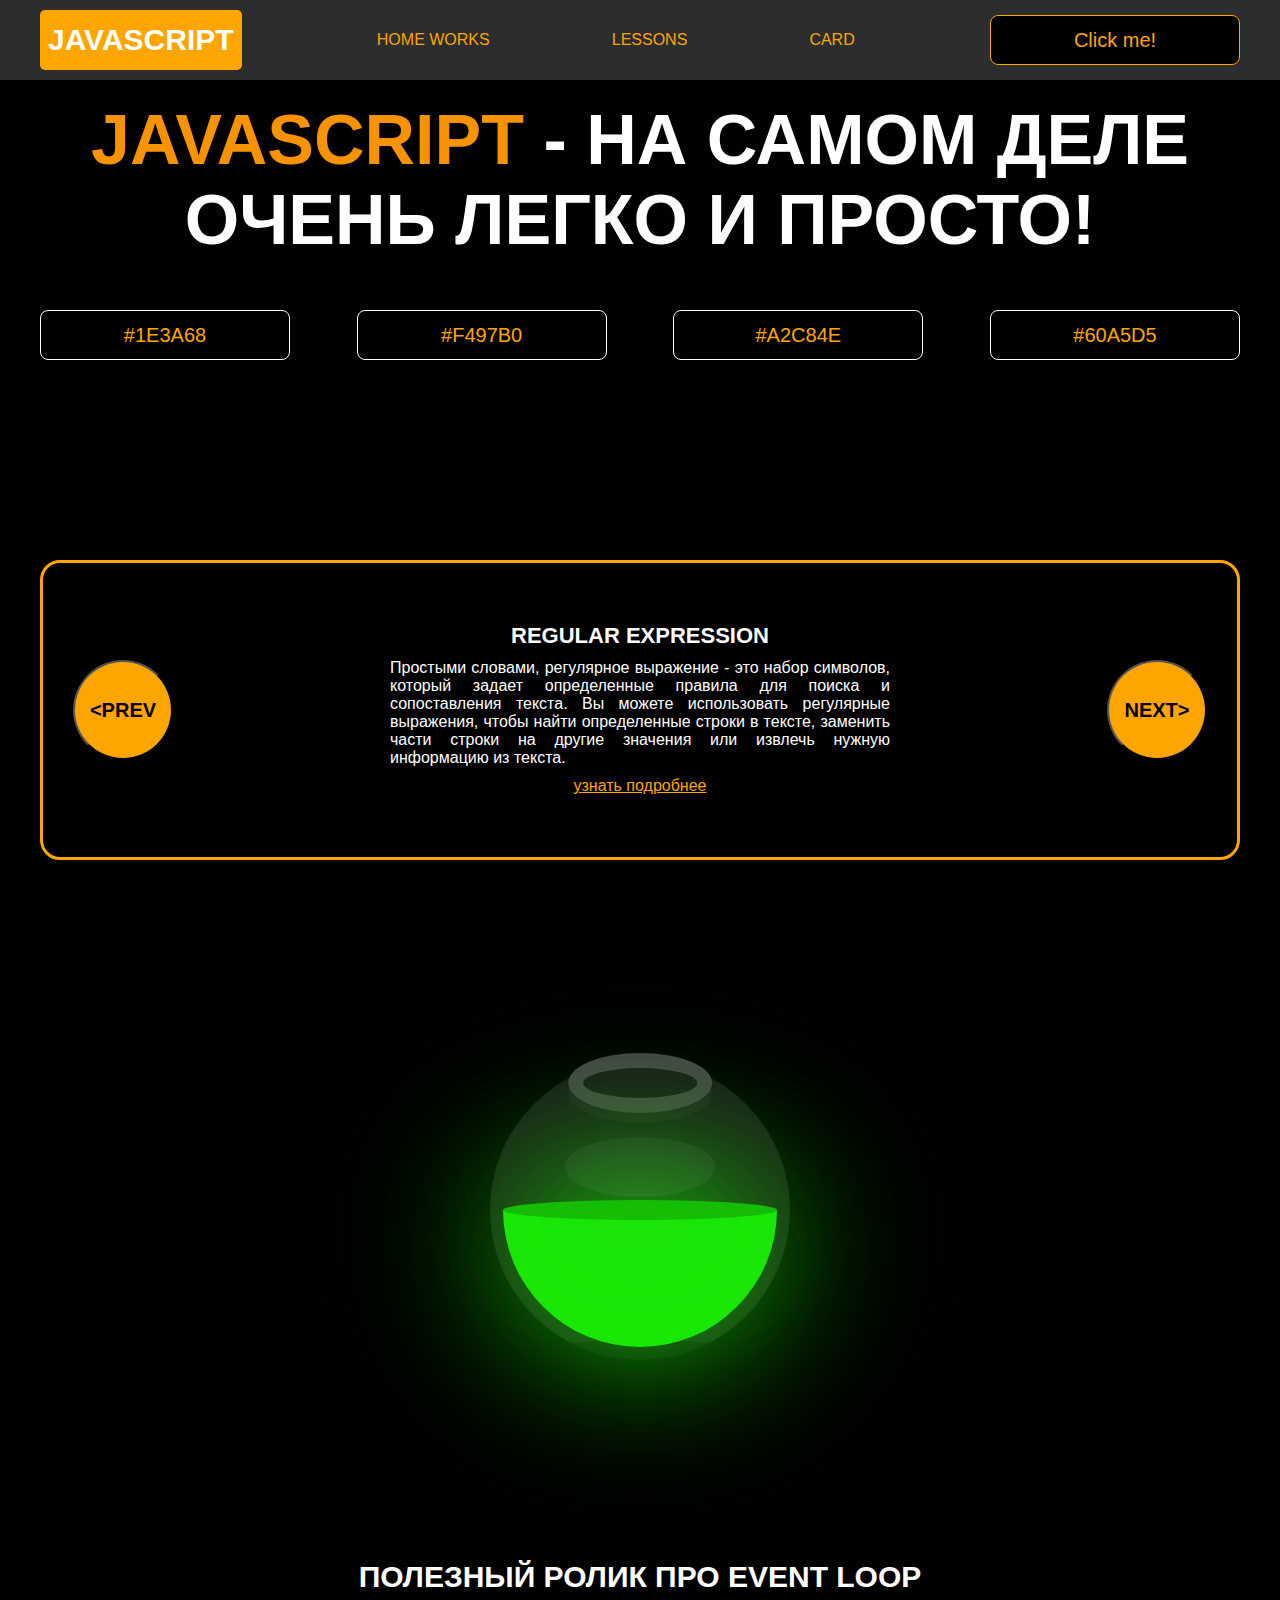
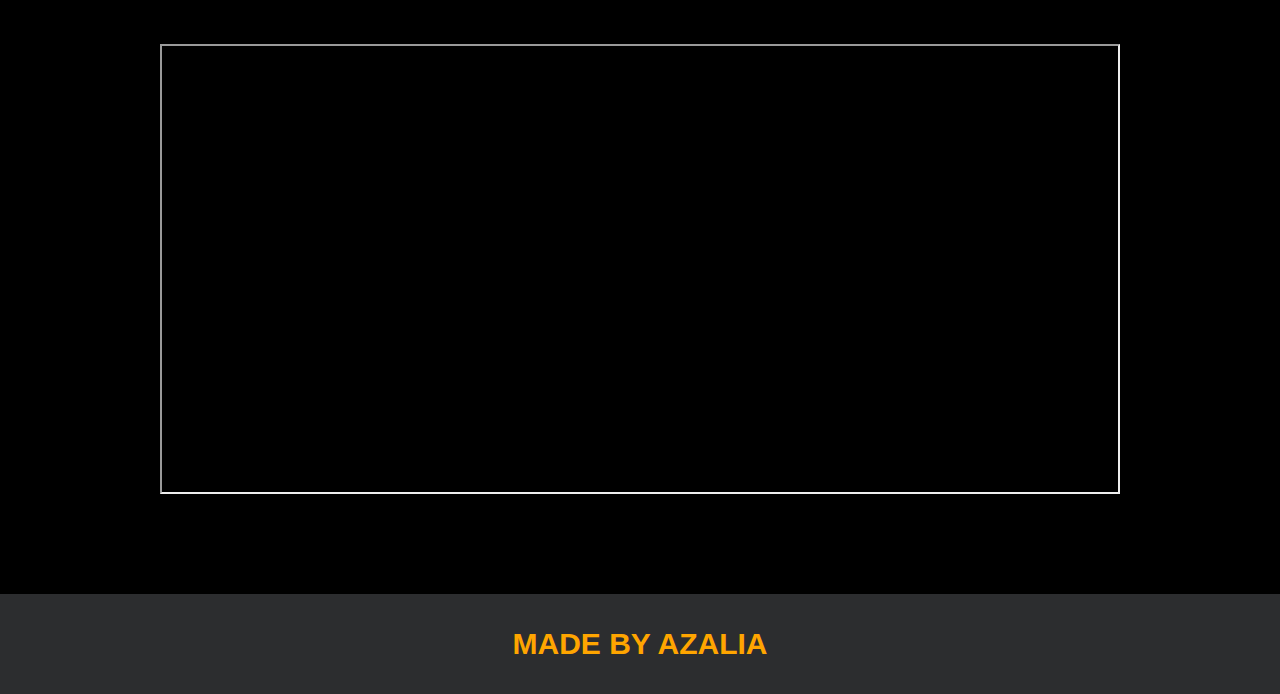
<file: project 6/project/index.html>
<!DOCTYPE html>
<html lang="en">
<head>
    <meta charset="UTF-8">
    <title>Java Script</title>
    <link rel="stylesheet" href="css/style.css">
    <link rel="stylesheet" href="css/core.css">
</head>
<body>

<div class="wrapper">
    <div class="header">
        <div class="container">
            <div class="inner_header">
                <a href="index.html">
                    <div class="logotype">
                        <h2>JavaScript</h2>
                    </div>
                </a>
                <ul class="menu">
                    <li class="menu_link">
                        <a href="pages/home_works.html">Home Works</a>
                    </li>
                    <li class="menu_link">
                        <a href="pages/lessons.html">Lessons</a>
                    </li>
                    <li class="menu_link">
                        <a href="pages/card.html">Card</a>
                    </li>
                </ul>
                <button class="btn" id="btn-get">Click me!</button>
            </div>
        </div>
    </div>

    <div class="main_block">
        <div class="container">
            <div class="inner_main">
                <h1><strong id="js-color">JavaScript</strong> - на самом деле очень легко и просто!</h1>
                <div class="colors-buttons">
                    <button class="btn btn-color"></button>
                    <button class="btn btn-color"></button>
                    <button class="btn btn-color"></button>
                    <button class="btn btn-color"></button>
                </div>
            </div>
        </div>
    </div>

    <div class="slider_block">
        <div class="container">
            <div class="inner_slider">
                <div class="slider">
                    <button class="btn-slide" id="prev">&lt;prev</button>
                    <div class="slide active_slide">
                        <div class="slide_card">
                            <h3>regular expression</h3>
                            <p>Простыми словами, регулярное выражение - это набор символов, который задает определенные правила для поиска и сопоставления текста. Вы можете использовать регулярные выражения, чтобы найти определенные строки в тексте, заменить части строки на другие значения или извлечь нужную информацию из текста.</p>
                            <a href="https://developer.mozilla.org/ru/docs/Web/JavaScript/Guide/Regular_expressions" target="_blank">узнать подробнее</a>
                        </div>
                    </div>
                    <div class="slide">
                        <div class="slide_card">
                            <h3>recursion</h3>
                            <p>Простыми словами, рекурсия - это, когда функция делает повторяющиеся вызовы самой себя для решения задачи, пока не достигнет определенного условия выхода из рекурсии.</p>
                            <a href="https://learn.javascript.ru/recursion" target="_blank">узнать подробнее</a>
                        </div>
                    </div>
                    <div class="slide">
                        <div class="slide_card">
                            <h3>json</h3>
                            <p>Простыми словами, JSON - это способ представления данных в виде текста, чтобы они могли быть легко поняты и использованы различными программами. Он использует простые правила для описания объектов и массивов, а также для представления простых типов данных, таких как строки, числа, логические значения и т.д.</p>
                            <a href="https://developer.mozilla.org/ru/docs/Learn/JavaScript/Objects/JSON" target="_blank">узнать подробнее</a>
                        </div>
                    </div>
                    <div class="slide">
                        <div class="slide_card">
                            <h3>event loop</h3>
                            <p>Простыми словами, event loop похож на дежурного, который непрерывно проверяет, произошло ли какое-либо событие, и реагирует на него, когда оно происходит. Он имеет список задач, которые нужно выполнить, и он перебирает этот список событий одно за другим, обрабатывая каждое событие, когда оно наступает.</p>
                            <a href="https://highload.today/kak-ustroen-event-loop-v-javascript-parallelnaya-model-i-tsikl-sobytij/" target="_blank">узнать подробнее</a>
                        </div>
                    </div>
                    <button class="btn-slide" id="next">next&gt;</button>
                </div>
            </div>
        </div>
    </div>

    <div class="botlle">
        <div class="container">
            <div class="bottle_inner">
                <a href="pages/monster.html">
                    <div class="bowl">
                        <div class="shadow"></div>
                        <div class="liquid"></div>

                    </div>
                </a>
            </div>
        </div>
    </div>

    <div class="block_video">
        <div class="container">
            <h3>Полезный ролик про Event Loop</h3>
            <div class="inner_block_video">
                <iframe width="80%" height="450" src="https://www.youtube.com/embed/zDlg64fsQow" title="YouTube video player" frameborder="2" allow="autoplay; clipboard-write; encrypted-media; gyroscope; picture-in-picture; web-share" allowfullscreen></iframe>
            </div>
        </div>
    </div>

    <div class="footer">
        <div class="container">
            <a href="https://www.instagram.com/a.mairambekova_/" target="_blank">
                <div class="inner_footer">
                    <h2>Made by Azalia</h2>
                </div>
            </a>
        </div>
    </div>
</div>

<div class="modal">
    <div class="modal_dialog">
        <div class="modal_content">
            <form action="#">
                <div class="modal_close">&times;</div>
                <div class="modal_title">Мы свяжемся с вами как можно быстрее!</div>
                <input
                    required
                    placeholder="Ваше имя"
                    name="name"
                    type="text"
                    class="modal_input"
                >
                <input
                    required
                    placeholder="Ваш номер телефона"
                    name="phone"
                    type="text"
                    class="modal_input"
                >
                <button class="btn btn_dark btn_min">Перезвонить мне</button>
            </form>
        </div>
    </div>
</div>

</body>
<script src="js/main.js"></script>
<script src="js/modal.js"></script>
</html>
</file>
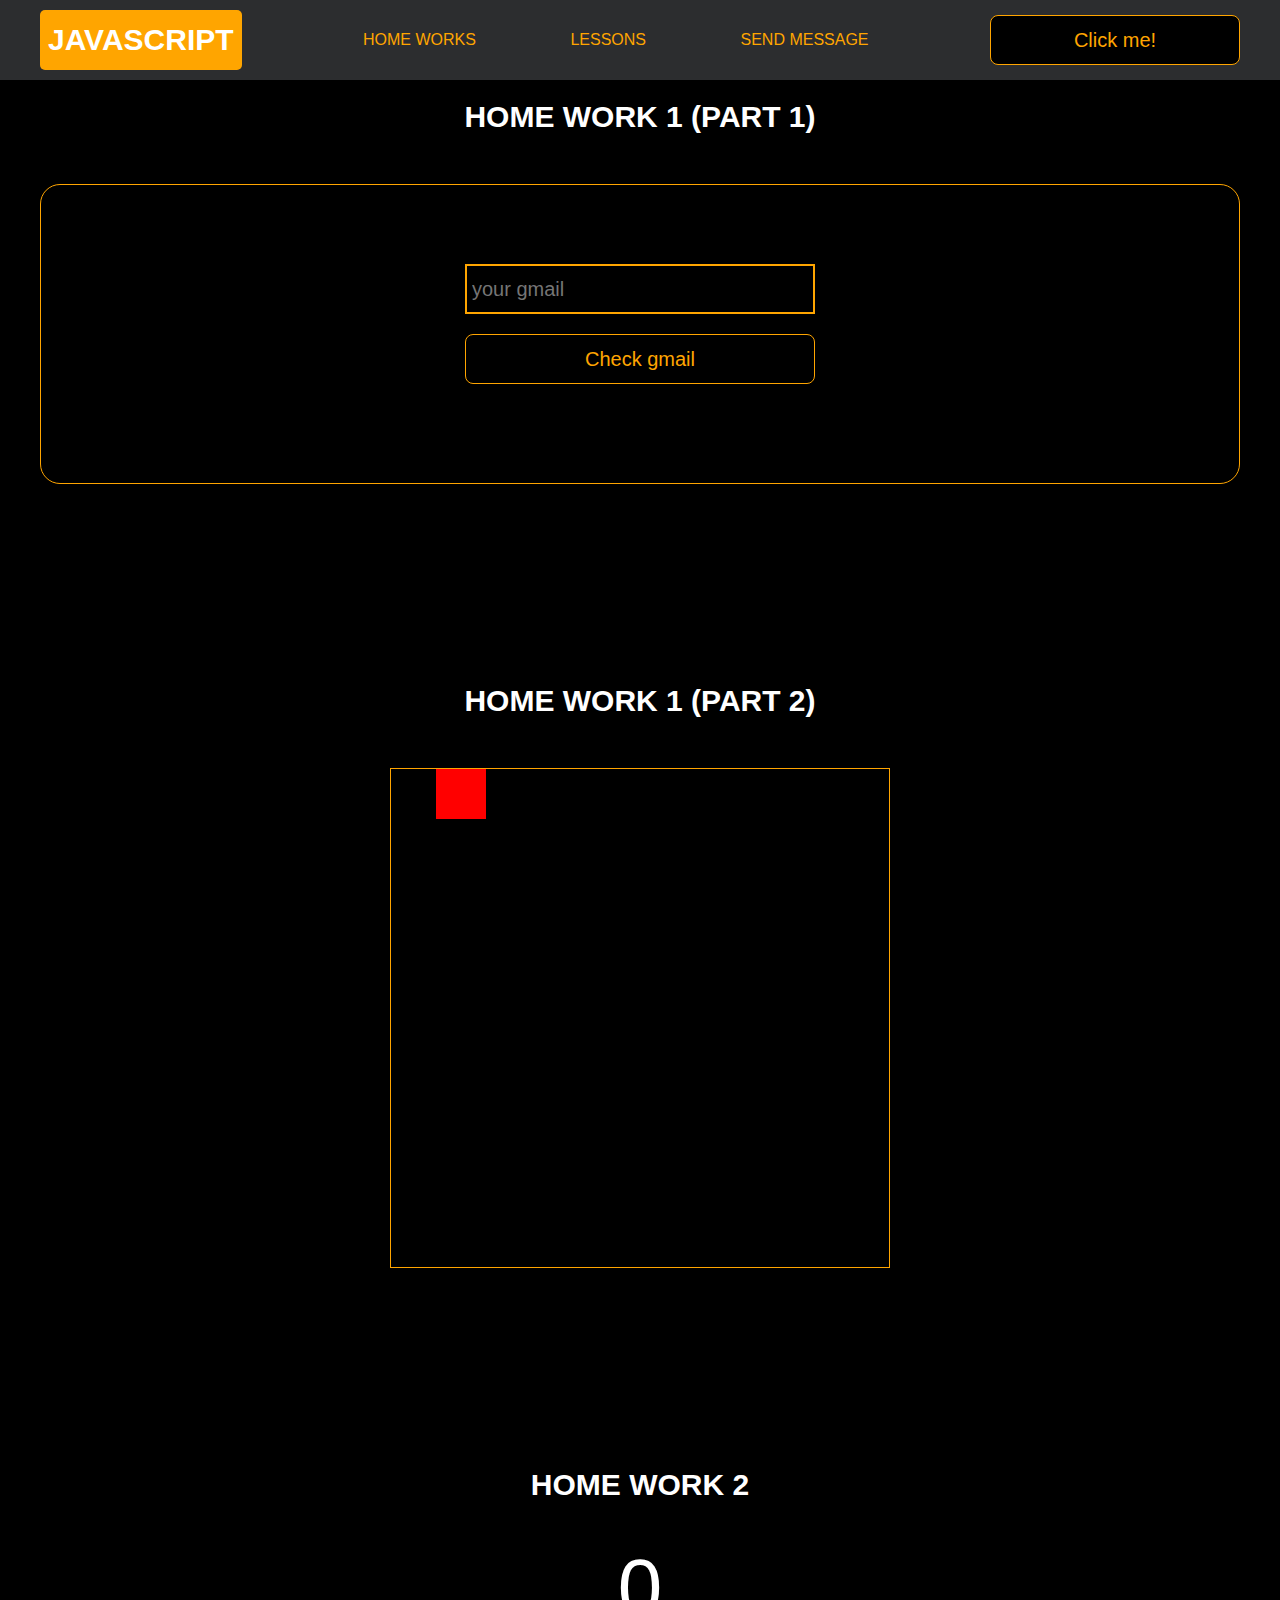
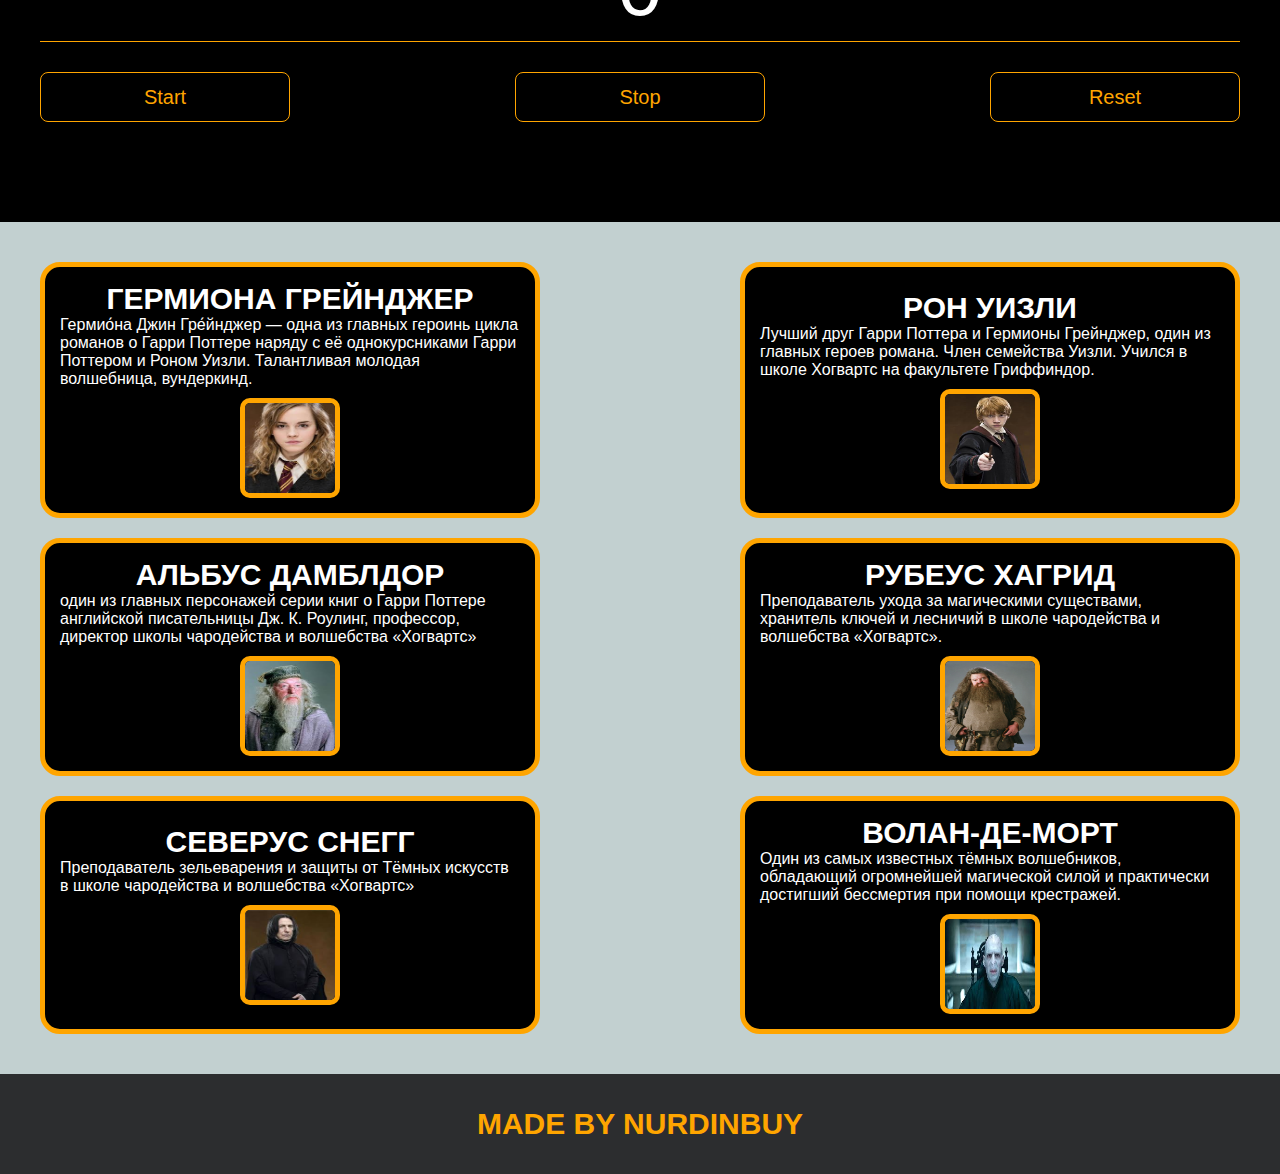
<file: project 5/project/pages/home_works.html>
<!DOCTYPE html>
<html lang="en">
<head>
    <meta charset="UTF-8">
    <title>Home Works</title>
    <link rel="stylesheet" href="../css/style.css">
    <link rel="stylesheet" href="../css/core.css">
    <link rel="stylesheet" href="../css/home_works.css">
</head>
<body>

<div class="wrapper">
    <div class="header">
        <div class="container">
            <div class="inner_header">
                <a href="../index.html">
                    <div class="logotype">
                        <h2>Java<span>Script</span></h2>
                    </div>
                </a>
                <ul class="menu">
                    <li class="menu_link">
                        <a href="../pages/home_works.html">Home Works</a>
                    </li>
                    <li class="menu_link">
                        <a href="../pages/lessons.html">Lessons</a>
                    </li>
                    <li class="menu_link">
                        <a href="https://t.me/NurDinBuy16" target="_blank">Send message</a>
                    </li>
                </ul>
                <button class="btn" id="btn-get">Click me!</button>
            </div>

        </div>
    </div>

    <div class="gmail_block">
        <div class="container">
            <h3>Home work 1 (part 1)</h3>
            <div class="inner_gmail_block">
                <div class="form_gmail">
                    <label for="gmail_input"></label>
                    <input type="text" id="gmail_input" placeholder="your gmail">
                    <button class="btn" id="gmail_button">Check gmail</button>
                    <span class="checker" id="gmail_result"></span>
                </div>
            </div>
        </div>
    </div>

    <div class="move_block">
        <div class="container">
            <h3>Home work 1 (part 2)</h3>
            <div class="inner_move_block">
                <div class="parent_block">
                    <div class="child_block"></div>
                </div>
            </div>
        </div>
    </div>

    <div class="stopwatch">
        <div class="container">
            <h3>Home work 2 </h3>
            <div class="time">
                <div class="time_block">
                    <div class="interval" id="seconds">0</div>
                </div>
            </div>
            <div class="time_buttons">
                <button class="btn" id="start">Start</button>
                <button class="btn" id="stop">Stop</button>
                <button class="btn" id="reset">Reset</button>
            </div>
        </div>
    </div>
    <div class="catalog">

    </div>

    <div class="footer">
        <div class="container">
            <a href="https://www.instagram.com/nurdinbuy/" target="_blank">
                <div class="inner_footer">
                    <h2>Made by NurDinBuy</h2>
                </div>
            </a>
        </div>
    </div>
</div>

<div class="modal">
    <div class="modal_dialog">
        <div class="modal_content">
            <form action="#">
                <div class="modal_close">&times;</div>
                <div class="modal_title">Мы свяжемся с вами как можно быстрее!</div>
                <input required placeholder="Ваше имя" name="name" type="text" class="modal_input">
                <input required placeholder="Ваш номер телефона" name="phone" type="phone" class="modal_input">
                <button class="btn btn_dark btn_min">Перезвонить мне</button>
            </form>
        </div>
    </div>
</div>
<div class="characters_container"></div>
</body>
<script src="../js/home_works.js"></script>
<script src="../js/modal.js"></script>
</html>
</file>
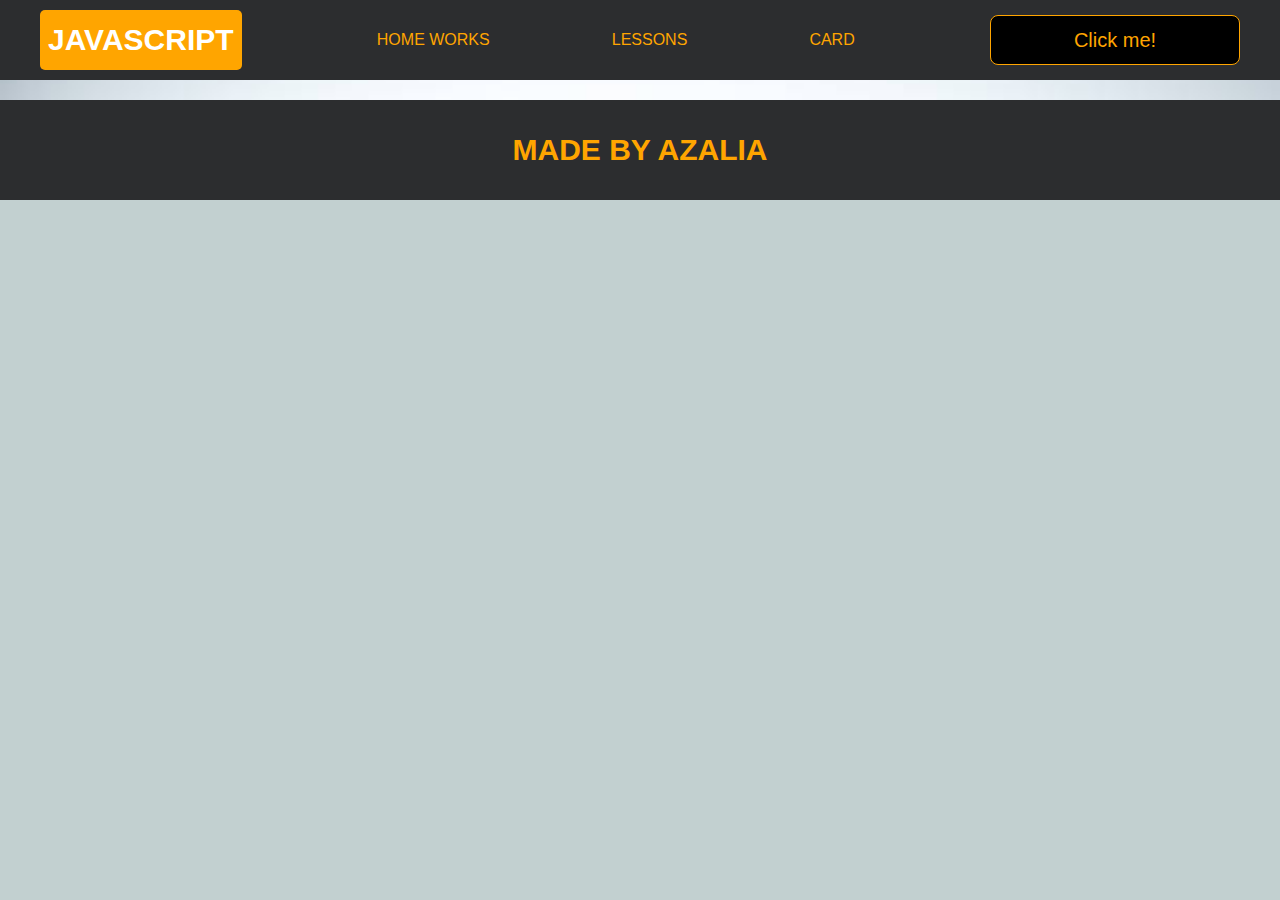
<file: project 6/project/pages/card.html>
<!DOCTYPE html>
<html lang="en">
<head>
  <meta charset="UTF-8">
  <title>Title</title>
  <link rel="stylesheet" href="../css/style.css">
  <link rel="stylesheet" href="../css/core.css">
  <link rel="stylesheet" href="../css/style.css">
  <link rel="stylesheet" href="../css/card.css">
</head>
<body>
<div class="wrapper">
  <div class="header">
    <div class="container">
      <div class="inner_header">
        <a href="../index.html">
          <div class="logotype">
            <h2>JavaScript</h2>
          </div>
        </a>
        <ul class="menu">
          <li class="menu_link">
            <a href="../pages/home_works.html">Home Works</a>
          </li>
          <li class="menu_link">
            <a href="../pages/lessons.html">Lessons</a>
          </li>
          <li class="menu_link">
            <a href="../pages/card.html">Card</a>
          </li>
        </ul>
        <button class="btn" id="btn-get">Click me!</button>
      </div>
    </div>
  </div>
  <div class="main">

  </div>
  <div class="footer">
    <div class="container">
      <a href="https://www.instagram.com/a.mairambekova_/" target="_blank">
        <div class="inner_footer">
          <h2>Made by Azalia</h2>
        </div>
      </a>
    </div>
  </div>
</div>
<div class="modal">
  <div class="modal_dialog">
    <div class="modal_content">
      <form action="#">
        <div class="modal_close">&times;</div>
        <div class="modal_title">Мы свяжемся с вами как можно быстрее!</div>
        <input required placeholder="Ваше имя" name="full_name" type="text" class="modal_input">
        <input required placeholder="Ваш номер телефона" name="phone" type="phone" class="modal_input">
        <button class="btn btn_dark btn_min">Перезвонить мне</button>
      </form>
    </div>
  </div>
</div>
</body>
<script src="../js/main.js"></script>
<script src="../js/modal.js"></script>
<script src="../js/card.js"></script>
</html>
</file>
<file: project 6/project/css/style.css>
/* HEADER */

.header {
    height: 80px;
    background: #2c2d2f;
    display: flex;
    align-items: center;
    width: 100%;
    position: fixed;
    top: 0;
    z-index: 2;
}

.inner_header {
    height: 100%;
    display: flex;
    align-items: center;
    justify-content: space-between;
}

/* LOGOTYPE */

.logotype {
    display: flex;
    align-items: center;
    justify-content: center;
    font-size: 22px;
    height: 60px;
    width: fit-content;
    background: var(--orange);
    padding: 8px;
    color: white;
    border-radius: 5px;
    cursor: pointer;
}

/* HEADER MENU */

.menu {
    display: flex;
    justify-content: space-around;
    width: 600px;
}

.menu_link a {
    color: var(--orange);
    text-transform: uppercase;
}

.menu_link a:hover {
    text-decoration: underline;
}

/* MAIN BLOCK */

.main_block {
    padding: 100px 0;
    background: black;
}

/* BUTTONS COLOR PICKER */

.colors-buttons {
    display: flex;
    justify-content: space-between;
    margin-top: 50px;
}

.btn-color {
    border-radius: 20px;
    border-color: white !important;
}

/* FOOTER */

.footer {
    background: #2c2d2f;
    width: 100%;
}

.inner_footer {
    display: flex;
    align-items: center;
    justify-content: center;
    height: 100px;
}

.footer h2 {
    text-transform: uppercase;
    color: var(--orange);
    font-weight: 600;
}


/* SLIDER BLOCK */

.slider_block {
    padding: 100px 0;
    background: black;
}

.slider {
    position: relative;
    width: 100%;
    height: 300px;
    overflow: hidden;
    border: 3px solid var(--orange);
    border-radius: 20px;
    display: flex;
    align-items: center;
    justify-content: space-between;
    padding: 0 30px;
}

.slide {
    position: absolute;
    top: 60px;
    left: 0;
    width: 100%;
    height: 100%;
    display: none;
    transition: opacity 0.5s ease-in-out;
}

.slide_card {
    color: white;
    margin: 0 auto;
    width: 500px;
    text-align: center;
}

.slide_card h3 {
    color: white;
    text-transform: uppercase;
    font-size: 22px;
}

.slide_card p {
    font-size: 16px;
    text-align: justify;
    margin: 10px 0;
}

.slide_card a {
    color: var(--orange);
    text-decoration: underline;
}

.slide.active_slide {
    display: block;
}

/* VIDEO BLOCK */

.block_video {
    background: black;
    padding: 100px 0;
}

.inner_block_video {
    display: flex;
    justify-content: center;
    margin-top: 50px;
}

/* MODAL */

.modal {
    position: fixed;
    height: 100%;
    width: 100%;
    top: 0;
    left: 0;
    z-index: 2;
    background: rgba(0, 0, 0, 0.5);
    backdrop-filter: blur(10px);
    display: none;
}

.modal_dialog {
    max-width: 500px;
    margin: 200px auto;
}

.modal_content {
    position: relative;
    width: 100%;
    padding: 40px;
    background-color: black;
    border: 2px solid var(--orange);
    border-radius: 4px;
    max-height: 80vh;
    overflow-y: auto;
}

.modal_content form {
    display: flex;
    flex-direction: column;
    align-items: center;
}

.modal_close {
    position: absolute;
    top: 8px;
    right: 14px;
    font-size: 30px;
    color: red;
    opacity: 0.5;
    font-weight: 700;
    border: none;
    background-color: transparent;
    cursor: pointer;
}

.modal_title {
    text-align: center;
    font-size: 22px;
    text-transform: uppercase;
    color: white;
}

.modal_input, .btn_min {
    width: 100% !important;
    margin-top: 10px;
}


/*-------BOTTLE-------*/

.botlle {
    background: black;
    padding: 100px 0;
}

.bottle_inner {
    display: flex;
    justify-content: center;
    align-items: center;
}

.bowl {
    position: relative;
    width: 300px;
    height: 300px;
    background: rgba(255, 255, 255, 0.1);
    border-radius: 50%;
    border: 8px solid transparent;
    animation: animate 5s linear infinite;
    transform-origin: bottom center;
    animation-play-state: run;
}

@keyframes animate {
    0% {
        transform: rotate(0deg);
    }
    25% {
        transform: rotate(22deg);
    }
    50% {
        transform: rotate(0deg);
    }
    75% {
        transform: rotate(-22deg);
    }
    100% {
        filter: hue-rotate(360deg);
    }
}

.bowl::before {
    content: "";
    position: absolute;
    top: -15px;
    left: 50%;
    transform: translateX(-50%);
    width: 40%;
    height: 30px;
    border: 15px solid #444;
    border-radius: 50%;
    box-shadow: 0 10px #222;

}

.bowl::after {
    content: "";
    position: absolute;
    top: 35%;
    left: 50%;
    transform: translate(-50%, -50%);
    width: 150px;
    height: 60px;
    background: rgba(255, 255, 255, 0.05);
    transform-origin: center;
    animation: animatebowlshadow 5s linear infinite;
    border-radius: 50%;
    animation-play-state: running;

}


@keyframes animatebowlshadow {
    0% {
        left: 50%;
        width: 150px;
        height: 60px;
    }
    25% {
        left: 55%;
        width: 140px;
        height: 65px;
    }
    50% {
        left: 50%;
        width: 150px;
        height: 60px;
    }
    75% {
        left: 45%;
        width: 140px;
        height: 65px;
    }
    100% {


    }
}


.liquid {
    position: absolute;
    top: 50%;
    left: 5px;
    right: 5px;
    bottom: 5px;
    background: #1ae907;
    border-bottom-left-radius: 150px;
    border-bottom-right-radius: 150px;
    filter: drop-shadow(0 0 80px #1ae907);
    transform-origin: top center;
    animation: animateliquid 5s linear infinite;
    animation-play-state: running;
}

@keyframes animateliquid {
    0% {
        transform: rotate(0deg);
    }
    25% {
        transform: rotate(-22deg);
    }
    30% {
        transform: rotate(-23deg);
    }
    50% {
        transform: rotate(0deg);
    }
    75% {
        transform: rotate(22deg);
    }
    80% {
        transform: rotate(23deg);
    }
    100% {
        transform: rotate(0deg);
    }


}

.liquid::before {
    content: "";
    position: absolute;
    top: -10px;
    width: 100%;
    height: 20px;
    background: #15be05;
    border-radius: 50%;
    filter: drop-shadow(0 0 80px #15be05);
}

.shadow {
    position: absolute;
    top: calc(50% + 150px);
    left: 50%;
    transform: translate(-50%, -50%);
    width: 260px;
    height: 40px;
    background: rgba(0, 0, 0, 0.5);
    border-radius: 50%;
    animation: animateshadow 5s linear infinite;
    animation-play-state: running;

}

@keyframes animateshadow {
    0% {
        left: 50%;
        width: 260px;
        height: 40px;
        top: calc(50% + 150px);

    }

    25% {
        left: 55%;
        width: 265px;
        height: 30px;
        top: calc(50% + 130px);

    }
    50% {
        left: 50%;
        width: 260px;
        height: 40px;
        top: calc(50% + 150px);

    }
    75% {
        left: 45%;
        width: 265px;
        height: 30px;
        top: calc(50% + 130px);

    }
    100% {
    }
}


.card {
    border: 1px solid #ccc;
    padding: 10px;
    margin: 10px;
    display: inline-block;
}
.card img {
    width: 100px;
    height: 100px;
}
</file>
<file: project 6/project/css/core.css>
* {
    margin: 0;
    padding: 0;
    box-sizing: border-box;
}

.container {
    width: 1200px;
    margin: 0 auto;
}

body {
    font-family: "Britannic Bold", sans-serif;
    background: #c2d0d0;
}

.btn {
    width: 250px;
    height: 50px;
    font-size: 20px;
    cursor: pointer;
    border: 1px solid var(--orange);
    background: black;
    color: var(--orange);
    border-radius: 8px;
}

.btn:hover {
    background: #414349;
}

.btn:active {
    background: #56585D;
    border: 2px solid var(--orange);
}

a {
    text-decoration: none;
}

li {
    list-style: none;
}

h1 {
    text-align: center;
    font-size: 70px;
    color: white;
    margin: 0 auto;
    text-transform: uppercase;
    font-weight: 600;
}

h2 {
    text-align: center;
    font-size: 30px;
    color: white;
    margin: 0 auto;
    text-transform: uppercase;
    font-weight: 600;
}

h3 {
    text-align: center;
    font-size: 30px;
    color: white;
    margin: 0 auto;
    text-transform: uppercase;
    font-weight: 600;
}

h4 {
    font-size: 24px;
    color: white;
    text-transform: uppercase;
    font-weight: 600;
}

strong {
    color: #F79300;
}

label {
    font-size: 24px;
    color: var(--orange);
}

input {
    width: 350px;
    height: 50px;
    font-size: 20px;
    padding-left: 5px;
    color: var(--orange);
    background: black;
    border: 2px solid var(--orange);
}

.checker {
    color: white;
    font-size: 30px;
}

.btn-slide {
    display: block;
    width: 100px;
    height: 100px;
    background: var(--orange);
    color: black;
    font-size: 20px;
    text-transform: uppercase;
    border-radius: 50%;
    font-weight: 800;
    z-index: 1;
}

.btn-slide:hover {
    background: #b68733 !important;
    cursor: pointer;
    color: white;
}

:root {
    --orange: orange;
    --black: black;
}
</file>
<file: project 5/project/css/style.css>
/* HEADER */

.header {
    height: 80px;
    background: #2c2d2f;
    display: flex;
    align-items: center;
    width: 100%;
    position: fixed;
    top: 0;
    z-index: 2;
}

.inner_header {
    height: 100%;
    display: flex;
    align-items: center;
    justify-content: space-between;
}

/* LOGOTYPE */

.logotype {
    display: flex;
    align-items: center;
    justify-content: center;
    font-size: 22px;
    height: 60px;
    width: fit-content;
    background: var(--orange);
    padding: 8px;
    color: white;
    border-radius: 5px;
    cursor: pointer;
}

/* HEADER MENU */

.menu {
    display: flex;
    justify-content: space-around;
    width: 600px;
}

.menu_link a {
    color: var(--orange);
    text-transform: uppercase;
}

.menu_link a:hover {
    text-decoration: underline;
}

/* MAIN BLOCK */

.main_block {
    padding: 100px 0;
    background: black;
}

/* BUTTONS COLOR PICKER */

.colors-buttons {
    display: flex;
    justify-content: space-between;
    margin-top: 50px;
}

.btn-color {
    border-radius: 20px;
    border-color: white !important;
}

/* FOOTER */

.footer {
    background: #2c2d2f;
    width: 100%;
}

.inner_footer {
    display: flex;
    align-items: center;
    justify-content: center;
    height: 100px;
}

.footer h2 {
    text-transform: uppercase;
    color: var(--orange);
    font-weight: 600;
}


/* SLIDER BLOCK */

.slider_block {
    padding: 100px 0;
    background: black;
}

.slider {
    position: relative;
    width: 100%;
    height: 300px;
    overflow: hidden;
    border: 3px solid var(--orange);
    border-radius: 20px;
    display: flex;
    align-items: center;
    justify-content: space-between;
    padding: 0 30px;
}

.slide {
    position: absolute;
    top: 60px;
    left: 0;
    width: 100%;
    height: 100%;
    display: none;
    transition: opacity 0.5s ease-in-out;
}

.slide_card {
    color: white;
    margin: 0 auto;
    width: 500px;
    text-align: center;
}

.slide_card h3 {
    color: white;
    text-transform: uppercase;
    font-size: 22px;
}

.slide_card p {
    font-size: 16px;
    text-align: justify;
    margin: 10px 0;
}

.slide_card a {
    color: var(--orange);
    text-decoration: underline;
}

.slide.active_slide {
    display: block;
}

/* VIDEO BLOCK */

.block_video {
    background: black;
    padding: 100px 0;
}

.inner_block_video {
    display: flex;
    justify-content: center;
    margin-top: 50px;
}

/* MODAL */

.modal {
    position: fixed;
    height: 100%;
    width: 100%;
    top: 0;
    left: 0;
    z-index: 2;
    background: rgba(0, 0, 0, 0.5);
    backdrop-filter: blur(10px);
    display: none;
}

.modal_dialog {
    max-width: 500px;
    margin: 200px auto;
}

.modal_content {
    position: relative;
    width: 100%;
    padding: 40px;
    background-color: black;
    border: 2px solid var(--orange);
    border-radius: 4px;
    max-height: 80vh;
    overflow-y: auto;
}

.modal_content form {
    display: flex;
    flex-direction: column;
    align-items: center;
}

.modal_close {
    position: absolute;
    top: 8px;
    right: 14px;
    font-size: 30px;
    color: red;
    opacity: 0.5;
    font-weight: 700;
    border: none;
    background-color: transparent;
    cursor: pointer;
}

.modal_title {
    text-align: center;
    font-size: 22px;
    text-transform: uppercase;
    color: white;
}

.modal_input, .btn_min {
    width: 100% !important;
    margin-top: 10px;
}


/*-------BOTTLE-------*/

.botlle {
    background: black;
    padding: 100px 0;
}

.bottle_inner {
    display: flex;
    justify-content: center;
    align-items: center;
}

.bowl {
    position: relative;
    width: 300px;
    height: 300px;
    background: rgba(255, 255, 255, 0.1);
    border-radius: 50%;
    border: 8px solid transparent;
    animation: animate 5s linear infinite;
    transform-origin: bottom center;
    animation-play-state: run;
}

@keyframes animate {
    0% {
        transform: rotate(0deg);
    }
    25% {
        transform: rotate(22deg);
    }
    50% {
        transform: rotate(0deg);
    }
    75% {
        transform: rotate(-22deg);
    }
    100% {
        filter: hue-rotate(360deg);
    }
}

.bowl::before {
    content: "";
    position: absolute;
    top: -15px;
    left: 50%;
    transform: translateX(-50%);
    width: 40%;
    height: 30px;
    border: 15px solid #444;
    border-radius: 50%;
    box-shadow: 0 10px #222;

}

.bowl::after {
    content: "";
    position: absolute;
    top: 35%;
    left: 50%;
    transform: translate(-50%, -50%);
    width: 150px;
    height: 60px;
    background: rgba(255, 255, 255, 0.05);
    transform-origin: center;
    animation: animatebowlshadow 5s linear infinite;
    border-radius: 50%;
    animation-play-state: running;

}


@keyframes animatebowlshadow {
    0% {
        left: 50%;
        width: 150px;
        height: 60px;
    }
    25% {
        left: 55%;
        width: 140px;
        height: 65px;
    }
    50% {
        left: 50%;
        width: 150px;
        height: 60px;
    }
    75% {
        left: 45%;
        width: 140px;
        height: 65px;
    }
    100% {


    }
}


.liquid {
    position: absolute;
    top: 50%;
    left: 5px;
    right: 5px;
    bottom: 5px;
    background: #1ae907;
    border-bottom-left-radius: 150px;
    border-bottom-right-radius: 150px;
    filter: drop-shadow(0 0 80px #1ae907);
    transform-origin: top center;
    animation: animateliquid 5s linear infinite;
    animation-play-state: running;
}

@keyframes animateliquid {
    0% {
        transform: rotate(0deg);
    }
    25% {
        transform: rotate(-22deg);
    }
    30% {
        transform: rotate(-23deg);
    }
    50% {
        transform: rotate(0deg);
    }
    75% {
        transform: rotate(22deg);
    }
    80% {
        transform: rotate(23deg);
    }
    100% {
        transform: rotate(0deg);
    }


}

.liquid::before {
    content: "";
    position: absolute;
    top: -10px;
    width: 100%;
    height: 20px;
    background: #15be05;
    border-radius: 50%;
    filter: drop-shadow(0 0 80px #15be05);
}

.shadow {
    position: absolute;
    top: calc(50% + 150px);
    left: 50%;
    transform: translate(-50%, -50%);
    width: 260px;
    height: 40px;
    background: rgba(0, 0, 0, 0.5);
    border-radius: 50%;
    animation: animateshadow 5s linear infinite;
    animation-play-state: running;

}

@keyframes animateshadow {
    0% {
        left: 50%;
        width: 260px;
        height: 40px;
        top: calc(50% + 150px);

    }

    25% {
        left: 55%;
        width: 265px;
        height: 30px;
        top: calc(50% + 130px);

    }
    50% {
        left: 50%;
        width: 260px;
        height: 40px;
        top: calc(50% + 150px);

    }
    75% {
        left: 45%;
        width: 265px;
        height: 30px;
        top: calc(50% + 130px);

    }
    100% {
    }
}


.card {
    border: 1px solid #ccc;
    padding: 10px;
    margin: 10px;
    display: inline-block;
}
.card img {
    width: 100px;
    height: 100px;
}
</file>
<file: project 5/project/css/core.css>
* {
    margin: 0;
    padding: 0;
    box-sizing: border-box;
}

.container {
    width: 1200px;
    margin: 0 auto;
}

body {
    font-family: "Britannic Bold", sans-serif;
    background: #c2d0d0;
}

.btn {
    width: 250px;
    height: 50px;
    font-size: 20px;
    cursor: pointer;
    border: 1px solid var(--orange);
    background: black;
    color: var(--orange);
    border-radius: 8px;
}

.btn:hover {
    background: #414349;
}

.btn:active {
    background: #56585D;
    border: 2px solid var(--orange);
}

a {
    text-decoration: none;
}

li {
    list-style: none;
}

h1 {
    text-align: center;
    font-size: 70px;
    color: white;
    margin: 0 auto;
    text-transform: uppercase;
    font-weight: 600;
}

h2 {
    text-align: center;
    font-size: 30px;
    color: white;
    margin: 0 auto;
    text-transform: uppercase;
    font-weight: 600;
}

h3 {
    text-align: center;
    font-size: 30px;
    color: white;
    margin: 0 auto;
    text-transform: uppercase;
    font-weight: 600;
}

h4 {
    font-size: 24px;
    color: white;
    text-transform: uppercase;
    font-weight: 600;
}

strong {
    color: #F79300;
}

label {
    font-size: 24px;
    color: var(--orange);
}

input {
    width: 350px;
    height: 50px;
    font-size: 20px;
    padding-left: 5px;
    color: var(--orange);
    background: black;
    border: 2px solid var(--orange);
}

.checker {
    color: white;
    font-size: 30px;
}

.btn-slide {
    display: block;
    width: 100px;
    height: 100px;
    background: var(--orange);
    color: black;
    font-size: 20px;
    text-transform: uppercase;
    border-radius: 50%;
    font-weight: 800;
    z-index: 1;
}

.btn-slide:hover {
    background: #b68733 !important;
    cursor: pointer;
    color: white;
}

:root {
    --orange: orange;
    --black: black;
}
</file>
<file: project 5/project/css/home_works.css>
/* GMAIL BLOCK */

.gmail_block {
    background: black;
    padding: 100px 0;
}

.inner_gmail_block {
    margin-top: 50px;
    display: flex;
    justify-content: space-evenly;
    border: 1px solid var(--orange);
    height: 300px;
    border-radius: 20px;
    align-items: center;
}

.form_gmail {
    display: flex;
    flex-direction: column;
    align-items: center;
}

.form_gmail button {
    width: 100%;
    margin: 20px 0;
}

/* MOVE BLOCK */

.move_block {
    background: black;
    padding: 100px 0;
}

.inner_parent_block {
    height: 400px;
    width: 400px;
    border: 1px solid var(--orange);
    border-radius: 18px;
}

.parent_block {
    height: 500px;
    width: 500px;
    border: 1px solid var(--orange);
    position: relative;
    margin: 0 auto;
}

.child_block {
    position: absolute;
    top: 0;
    width: 50px;
    height: 50px;
    background-color: red;
}

.inner_move_block {
    margin-top: 50px;
}

/*----ANALOG CLOCK-----*/

.clock {
    --clock-size: 360px;
    width: var(--clock-size);
    height: var(--clock-size);
    position: absolute;
    inset: 0;
    margin: auto;
    border-radius: 50%;
    color: white;
}

.spike {
    position: absolute;
    width: 8px;
    height: 1px;
    background: #fff9;
    line-height: 20px;
    transform-origin: 50%;
    z-index: 5;
    inset: 0;
    margin: auto;
    font-style: normal;
    transform: rotate(var(--rotate)) translateX(var(--dail-size));
}
.spike:nth-child(5n+1) {
    box-shadow: -7px 0 #fff9;
}
.spike:nth-child(5n+1):after {
    content: attr(data-i);
    position: absolute;
    right: 22px;
    top: -10px;
    transition: 1s linear;
    transform: rotate(calc( var(--dRotate) - var(--rotate)));
}

.seconds {
    --dRotate: 0deg;
    --dail-size: calc((var(--clock-size)/ 2) - 8px);
    font-weight: 800;
    font-size: 18px;
    transform: rotate(calc( -1 * var(--dRotate)));
    position: absolute;
    inset: 0;
    margin: auto;
    transition: 1s linear;
}

.minutes {
    --dail-size: calc((var(--clock-size)/ 2) - 65px);
    font-size: 16px;
    transform: rotate(calc( -1 * var(--dRotate)));
    position: absolute;
    inset: 0;
    margin: auto;
    transition: 1s linear;
}

.stop-anim {
    transition: 0s linear;
}
.stop-anim .spike:after {
    transition: 0s linear !important;
}

.hour {
    font-size: 70px;
    font-weight: 900;
    position: absolute;
    left: 50%;
    top: 50%;
    transform: translate(-50%, -50%);
}

.minute {
    font-size: 36px;
    font-weight: 900;
    position: absolute;
    background: #000;
    z-index: 10;
    right: calc(var(--clock-size)/ 4.5);
    top: 50%;
    transform: translateY(-50%);
}
.minute:after {
    content: "";
    position: absolute;
    border: 2px solid #fff;
    border-right: none;
    height: 50px;
    left: -10px;
    top: 50%;
    border-radius: 40px 0 0 40px;
    width: calc(var(--clock-size)/ 2.75);
    transform: translatey(-50%);
}


/*-------STOP WATCH------ */

.time {
    color: white;
    display: flex;
    justify-content: center;
    font-size: 80px;
    height: 100px;
    width: 100%;
    border-bottom: 1px solid var(--orange);
    margin-top: 40px;
}

.time_block {
    display: flex;
    width: 500px;
    justify-content: center;
}

.stopwatch {
    padding: 100px 0;
    background: black;
}

.time_buttons {
    margin-top: 30px;
    width: 100%;
    display: flex;
    justify-content: space-between;
}

/*------catalog------*/
.catalog{
    display:flex;
    flex-wrap: wrap;
    justify-content: space-between;
    padding: 30px;
}

.card{
    transition: 0.7s;
    width: 500px;
    background: black;
    color: white;
    border: 5px orange solid;
    border-radius: 20px;
    padding: 15px;
    display: flex;
    flex-direction: column;
    justify-content: center;
    align-items: center;
}

.card img{
    border-radius: 10px;
    border: orange solid 5px;
    margin-top: 10px;
}

.card:hover{
    scale: 1.05;
    text-decoration: underline orange;
}
</file>
<file: project 6/project/css/card.css>
.main{
    padding-top: 100px;
    width: 1220px;
    display: flex;
    flex-wrap: wrap;
    margin: 0 auto;
    gap: 20px;
    justify-content: center;
/padding-right: 80px;/
}

.wrapper{
    background-image: url("../img/fonw.jpg");
    background-size: cover;
}
.card{
    width: 300px;
    height: 300px;
    background-color: #ffffff;
    border-radius: 30px;
    display: flex;
    flex-direction: column;
    align-items: center;
    padding: 20px;
}
.photo{
    width: 180px;
    height: 180px;
    padding-top: 15px;
}
.title-name{
    font-size: 20px;
    width: 95px;
    height: 20px;
    background-color: black;
    color: white;
    display: flex;
    justify-content: center;
    align-items: center;
    border-radius: 20px;
}

.text-history {
    height: 60px;
    overflow-y: scroll  ;
    background-color: black;
    color: white;
    margin-top: 130px;
    cursor: pointer;
    font-family: "Inter", sans-serif;
    padding-top: 10px;
    padding-left: 10px;
    text-align: justify;
    padding-right: 10px;
    border-radius: 10px;
}
</file>
